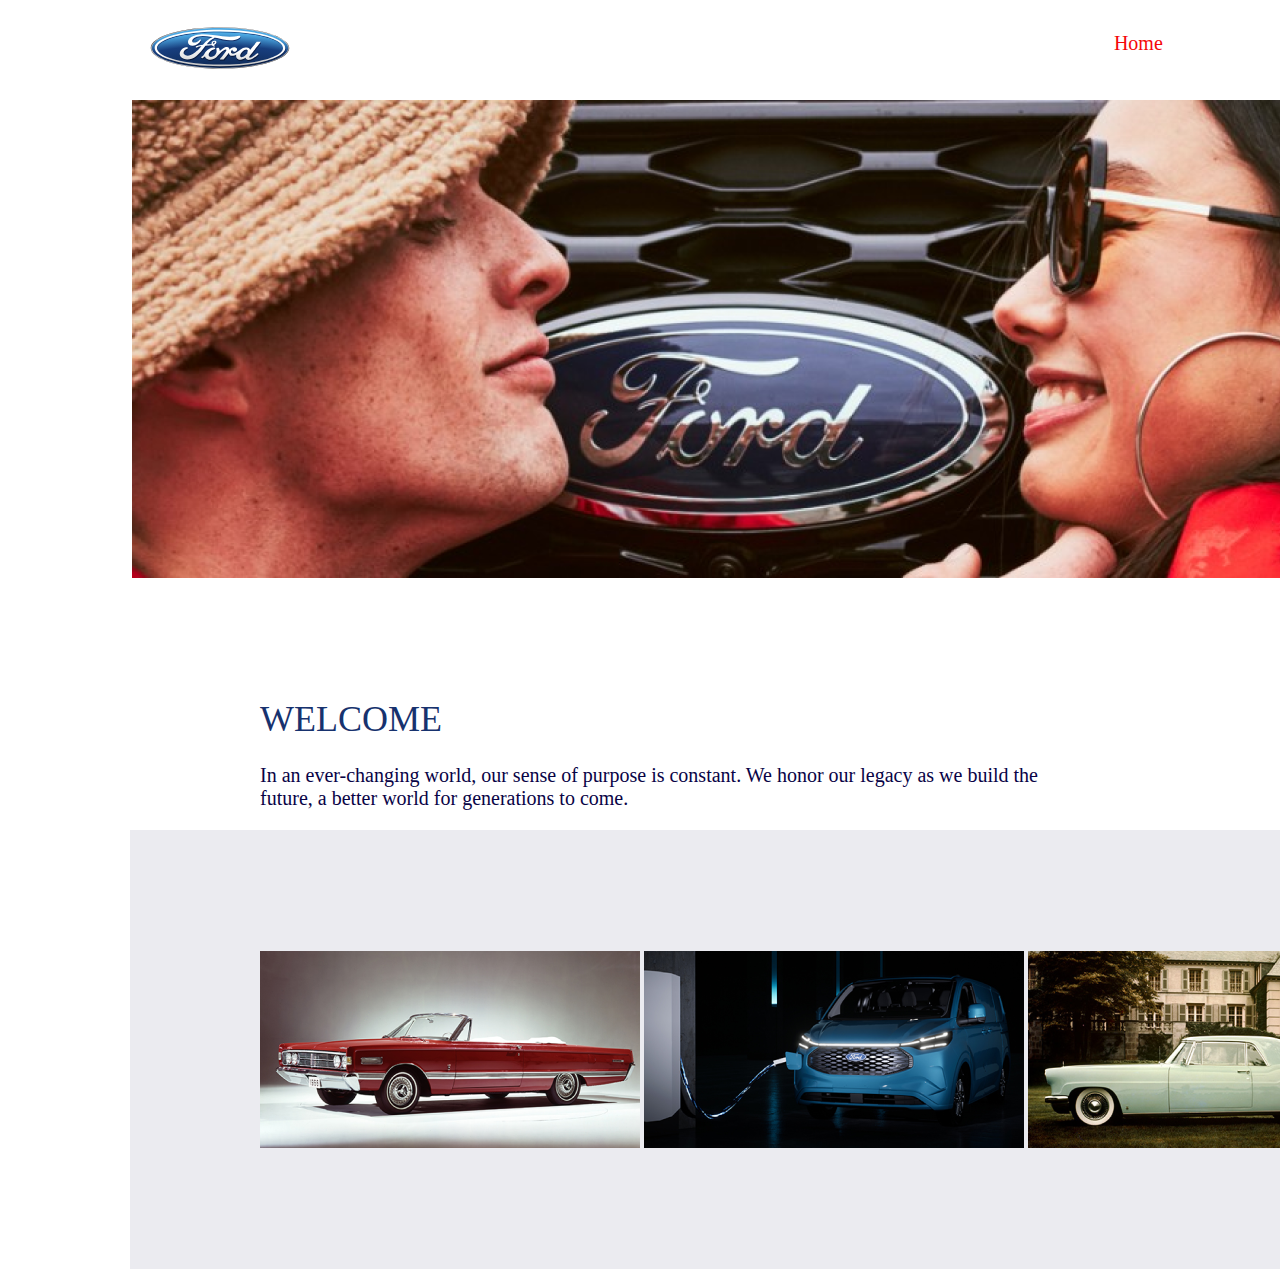
<file: index.html>
<!DOCTYPE html>
    <html lang="en">
    <head>
        <meta charset="UTF-8">
        <meta name="viewport" content="width=device-width, initial-scale=1.0">
        <link rel="stylesheet" href="style.css">
        <title>home</title>
    </head>
    <body>
        <header>
            <logo class="logo-ford">
                <img src="logo.svg" alt="logo">
            </logo>
            <nav class="nav-c">
                <ul>                    
                    <li><a href="contact.html">Contact</a></li>
                    <li class="about-a"><a href="about.html">About</a></li>
                    <li><a class="active" href="index.html">Home</a></li>
                    
                </ul>
            </nav>
        </header>
        <div class="baner"><img src="Rectangle 10.png" alt="woman man ford car"></div>
        <article>
            <h1>WELCOME</h1>
            <p>In an ever-changing world, our sense of purpose is constant. We honor our legacy as we build the future, a better world for generations to come.</p>
        </article>
        <section class="section">
            <img class="section-car1" src="Rectangle 16.png" alt="car1">
            <img src="Rectangle 19.png" alt="car2">
            <img src="Rectangle 18.png" alt="car3">
        </section>   
        
    </body>
    </html>
</file>
<file: style.css>
body {
    margin: 0;
    padding: 0;
    border: 0;
}

ul {
    list-style-type: none;
    margin: 0;
    padding: 0;
}

li {
    float: right;
    color: #2414DB;
    font-family: Inter;
    font-size: 20px;
    font-style: normal;
    font-weight: 400;
    line-height: normal;
}

li a {
    display: inline-flex;   
    text-align: center;
    text-decoration: none;
}
  
header {
    display: inline-flex;
    margin: 0 130px;
     

}

.about-a {
    padding: 0px 121px;
}

.logo-ford {
    
    width: 180px;
    height: 96px;
    display: inline-flex;  
}

.nav-c {
    width: 496px;
    height: 26px;
    padding: 32px 130px 32px 711px;
}

.active {
    color: #F50808;
  }

.baner  {
    margin-left: 132px;
width: 1440px;
height: 478px;
flex-shrink: 0;
}

article {
    margin-left: 130px;
    margin-top: 120px;
}

h1 {
    margin-left: 130px;
    color: #17326E;
    font-family: Inter;
    font-size: 36px;
    font-style: normal;
    font-weight: 400;
    line-height: normal;
}

p {
    margin-left: 130px;
    width: 780px;
    color: #090346;
    font-family: Inter;
    font-size: 20px;
    font-style: normal;
    font-weight: 400;
    line-height: normal;
}

.section {
    margin-left: 130px;
    margin-right: 130px;
    width: 1440px;
    height: 439px;
    flex-shrink: 0;
    background: #EBEBF0;
    padding-left: 130px;
}

.section img {
    
    margin-top: 121px;
    margin-bottom: 121px;
}
</file>
